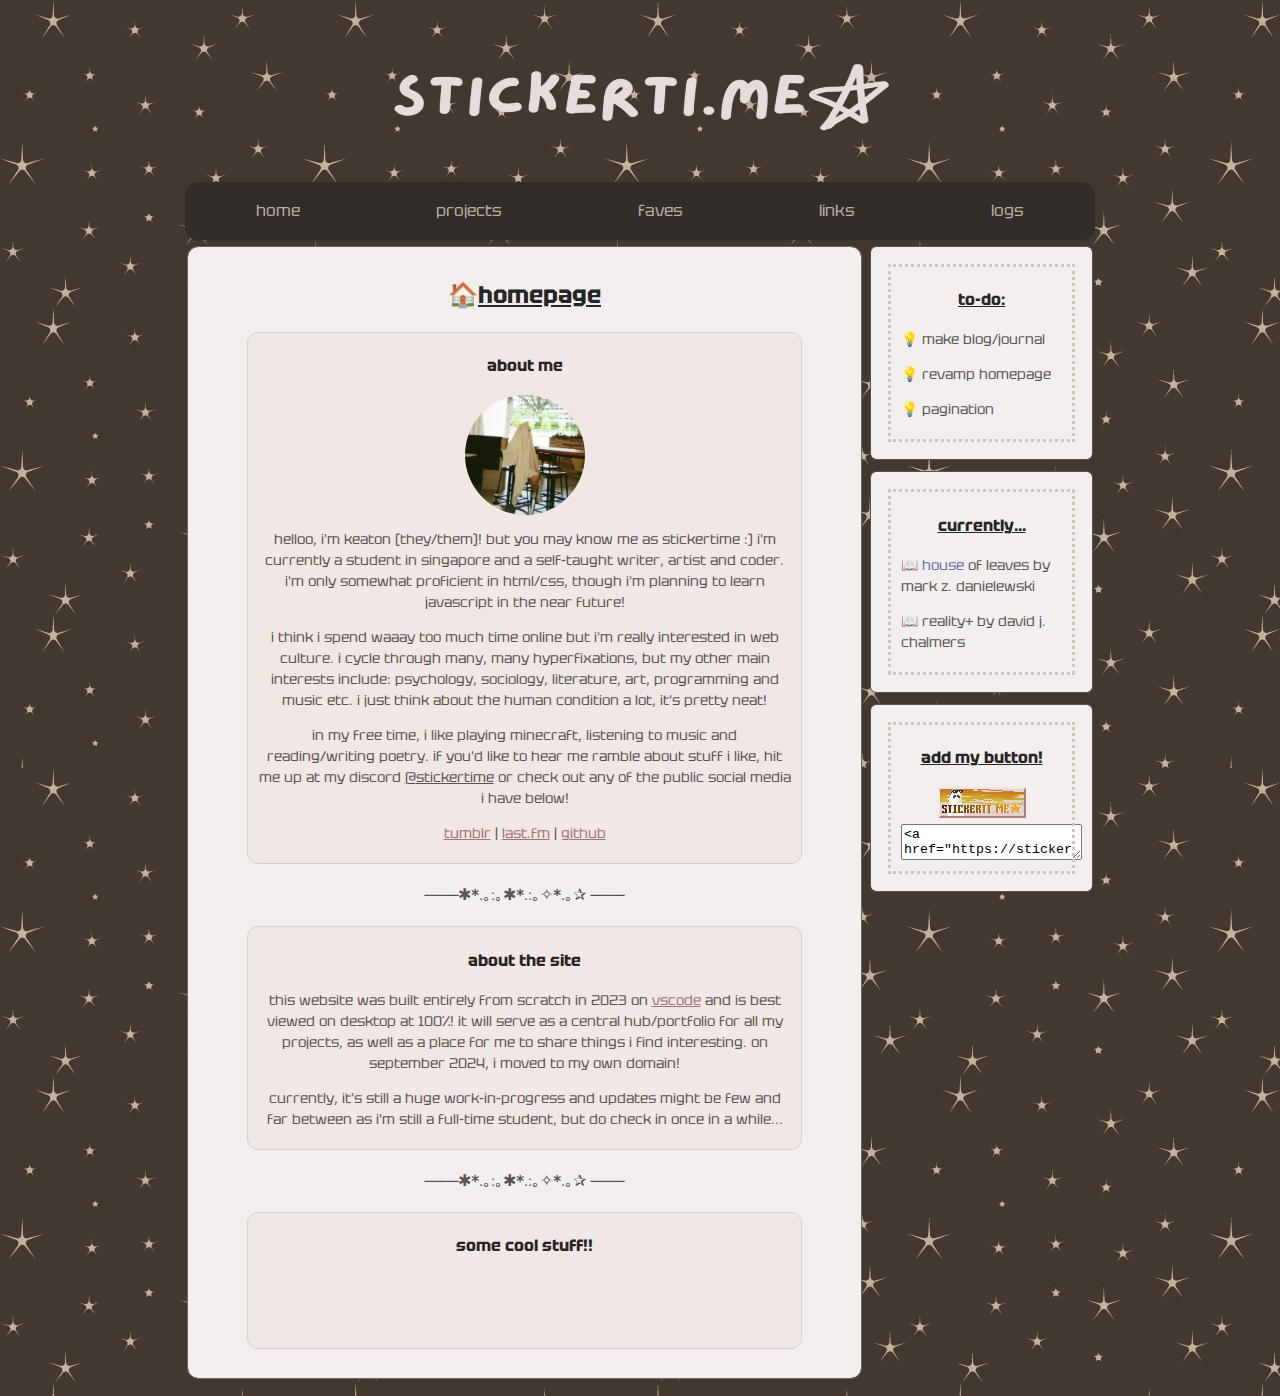
<file: index.html>
<!DOCTYPE html>
<html>
    
    <head>
        <meta charset="utf-8">
        <title>keaton's archives</title>
        <link rel="icon" type="image/x-icon" href="/images/favicon.png">
        <link rel="stylesheet" href="style.css" type="text/css" media="all">
    </head>
    <body>
     <div class="container">

      <div class="top"> 
        <img src="/images/stickertime (1).png" class="header">
        </div>

        <div class="navbar">
          <a href="/">home</a>
          <a href="projects.html">projects</a>
          <a href="faves.html">faves</a>
          <a href="links.html">links</a>
          <a href="log.html">logs</a>
        </div>
      <div class="content">
        <main class="sidebar_main">
          <h2>🏠<u>homepage</u></h2>
        <div class="contentbox">
          <h3>about me</h3>
          <img src="/images/ghost.jpg" class="avatar">
          <p>helloo, i'm keaton (they/them)! but you may know me as stickertime :) i'm currently a student in singapore and a self-taught writer, artist and coder. i'm only somewhat proficient in html/css, though i'm planning to learn javascript in the near future!</p>
          <p>i think i spend waaay too much time online but i'm really interested in web culture. i cycle through many, many hyperfixations, but my other main interests include: psychology, sociology, literature, art, programming and music etc. i just think about the human condition a lot, it's pretty neat!</p>
          <p>in my free time, i like playing minecraft, listening to music and reading/writing poetry. if you'd like to hear me ramble about stuff i like, hit me up at my discord <u>@stickertime</u> or check out any of the public social media i have below!</p>
          <p><a href="https://sticker-time.tumblr.com" target="_blank">tumblr</a> | <a href="https://www.last.fm/user/sticker_time" target="_blank">last.fm</a> | <a href="https://github.com/sticker-time" target="_blank">github</a> </p>
        </div>

        <p>───✱*.｡:｡✱*.:｡✧*.｡✰ ───</p>

        <div class="contentbox">
          <h3>about the site</h3>
          <p>this website was built entirely from scratch in 2023 on <a href="https://code.visualstudio.com/" target="_blank">vscode</a> and is best viewed on desktop at 100%! it will serve as a central hub/portfolio for all my projects, as well as a place for me to share things i find interesting. on september 2024, i moved to my own domain!</p>
          <p>currently, it's still a huge work-in-progress and updates might be few and far between as i'm still a full-time student, but do check in once in a while...</p>
         </div>

       <p>───✱*.｡:｡✱*.:｡✧*.｡✰ ───</p>

        <div class="contentbox">
         <h3> some cool stuff!!</h3>
         <p><iframe id="bucket-webring" style="width: 90%; height: 3rem; border: none;" src="https://webring.bucketfish.me/embed.html?name=stickertime"></iframe></p>
        </div>
        </main>

        

        <aside class="sidebar_sidebar">
          <div class="sidebar_sidebarbox">
            <div class="sidecontentbox">
              <h3><u>to-do:</u></h3>
  
               <p style="text-align: left;">💡 make blog/journal</p>
               <p style="text-align: left;">💡 revamp homepage</p>
               <p style="text-align: left;">💡 pagination</p>
              </div>
          </div>

          <div class="sidebar_sidebarbox">
            <div class="sidecontentbox">
              <h3><u>currently...</u></h3>
              <p style="text-align: left;">📖 <span style="color: #6570ae">house</span> of leaves by mark z. danielewski</p>
              <p style="text-align: left;">📖 reality+ by david j. chalmers</p>
             </div>
          </div>

          <div class="sidebar_sidebarbox">
            <div class="sidecontentbox">
              <h3><u>add my button!</u></h3>
              <a href="https://stickerti.me"><img src="images/button.png" alt="stickertime's button"/></a>
              <textarea readonly=""><a href="https://stickerti.me"><img src="https://stickerti.me/images/button.png" alt="stickertime's button"/></a></textarea>
             </div>
          </div>

        </aside>
      </div>

    </div>

    <!--<script data-goatcounter="https://stickertime.goatcounter.com/count"
        async src="//gc.zgo.at/count.js"></script>-->
    </body>
</html>
</file>
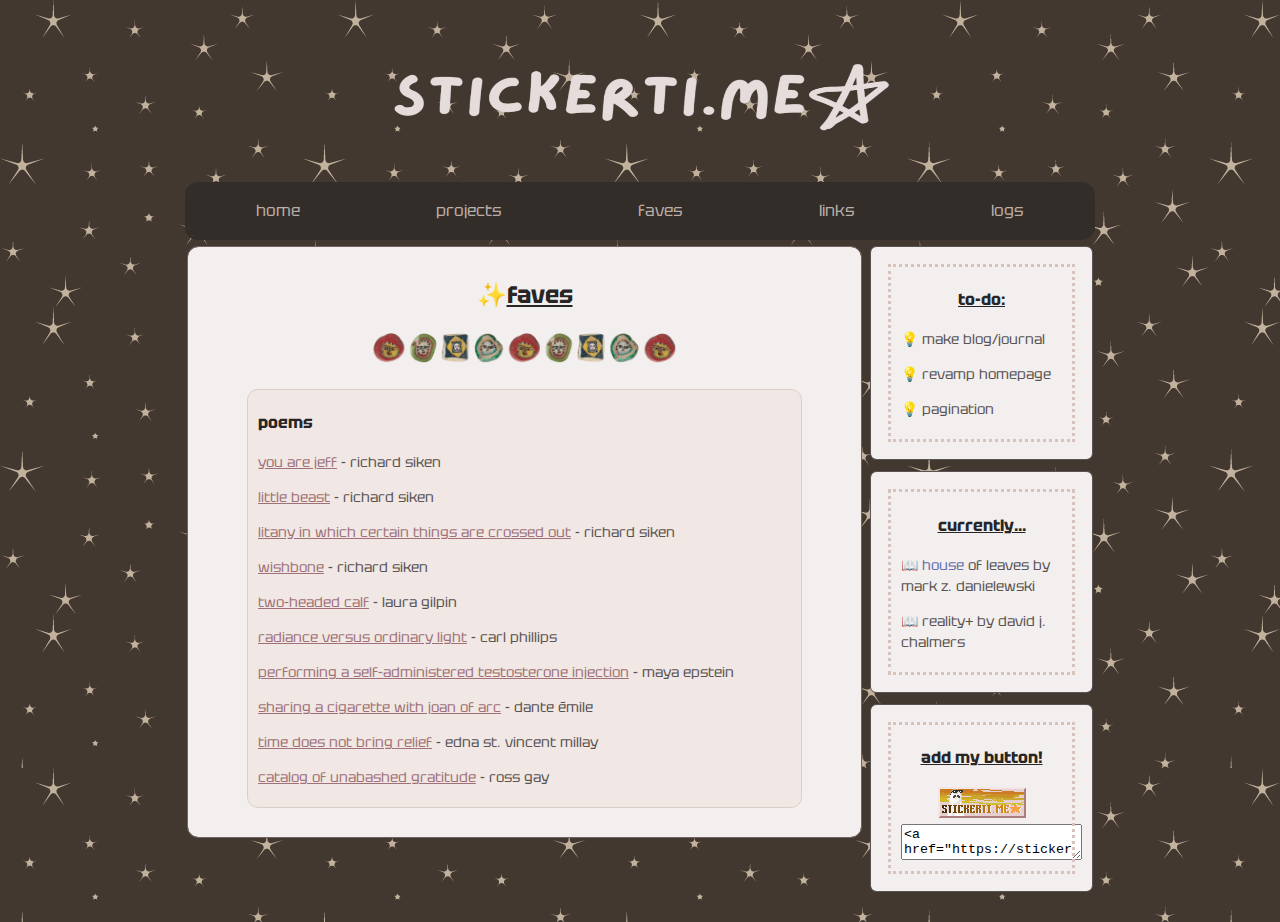
<file: faves.html>
<!DOCTYPE html>
<html>
    
    <head>
        <meta charset="utf-8">
        <title>keaton's archives</title>
        <link rel="icon" type="image/x-icon" href="/images/favicon.png">
        <link rel="stylesheet" href="style.css" type="text/css" media="all">
    </head>
    <body>
     <div class="container">
        
      <div class="top"> 
        <img src="/images/stickertime (1).png" class="header">
        </div>

        <div class="navbar">
          <a href="/">home</a>
          <a href="projects.html">projects</a>
          <a href="faves.html">faves</a>
          <a href="links.html">links</a>
          <a href="log.html">logs</a>
        </div>

  <div class="content">
  
    <main class="sidebar_main">
    <h2>✨<u>faves</u></h2>
    <img src="/images/tumblr_6bdad1a9925bc1266b14272b6effe249_85494a5f_640.png" style="height:30px;">

    <div class="logbox">
      <h3>poems</h3>
      <p><a href="https://www.best-poems.net/richard-siken/you-are-jeff.html" target="_blank">you are jeff</a> - richard siken</p>
      <p><a href="https://www.best-poems.net/richard-siken/little-beast.html" target="_blank">little beast</a> - richard siken</p>
      <p><a href="https://www.poetryfoundation.org/poems/48158/litany-in-which-certain-things-are-crossed-out" target="_blank">litany in which certain things are crossed out</a> - richard siken</p>
      <p><a href="https://www.poetry.com/poem/53530/wishbone" target="_blank">wishbone</a> - richard siken</p>
      <p><a href="https://www.best-poems.net/laura-gilpin/the-two-headed-calf.html" target="_blank">two-headed calf</a> - laura gilpin</p>
      <p><a href="https://www.poetryfoundation.org/poems/57125/radiance-versus-ordinary-light" target="_blank">radiance versus ordinary light</a> - carl phillips</p>
      <p><a href="https://thediagram.com/23_4/epstein.html"target="_blank">performing a self-administered testosterone injection</a> - maya epstein</p>
      <p><a href="https://orpheuslament.substack.com/p/sharing-a-cigarette-with-joan-of" target="_blank">sharing a cigarette with joan of arc</a> - dante émile</p>
      <p><a href="https://www.poetryfoundation.org/poems/46464/time-does-not-bring-relief-you-all-have-lied" target="_blank">time does not bring relief</a> - edna st. vincent millay</p>
      <p><a href="https://www.poetryfoundation.org/poems/58762/catalog-of-unabashed-gratitude" target="_blank">catalog of unabashed gratitude</a> - ross gay</p>
    </div>

  </main>
    
    <aside class="sidebar_sidebar">
      <div class="sidebar_sidebarbox">
        <div class="sidecontentbox">
          <h3><u>to-do:</u></h3>

           <p style="text-align: left;">💡 make blog/journal</p>
           <p style="text-align: left;">💡 revamp homepage</p>
           <p style="text-align: left;">💡 pagination</p>
          </div>
      </div>

      <div class="sidebar_sidebarbox">
        <div class="sidecontentbox">
          <h3><u>currently...</u></h3>
          <p style="text-align: left;">📖 <span style="color: #6570ae">house</span> of leaves by mark z. danielewski</p>
          <p style="text-align: left;">📖 reality+ by david j. chalmers</p>
         </div>
      </div>

      <div class="sidebar_sidebarbox">
        <div class="sidecontentbox">
          <h3><u>add my button!</u></h3>
          <a href="https://stickerti.me"><img src="images/button.png" alt="stickertime's button"/></a>
          <textarea readonly=""><a href="https://stickerti.me"><img src="https://stickerti.me/images/button.png" alt="stickertime's button"/></a></textarea>
         </div>
      </div>

    </aside>
    </div>

    </div>
    </body>
</html>
</file>
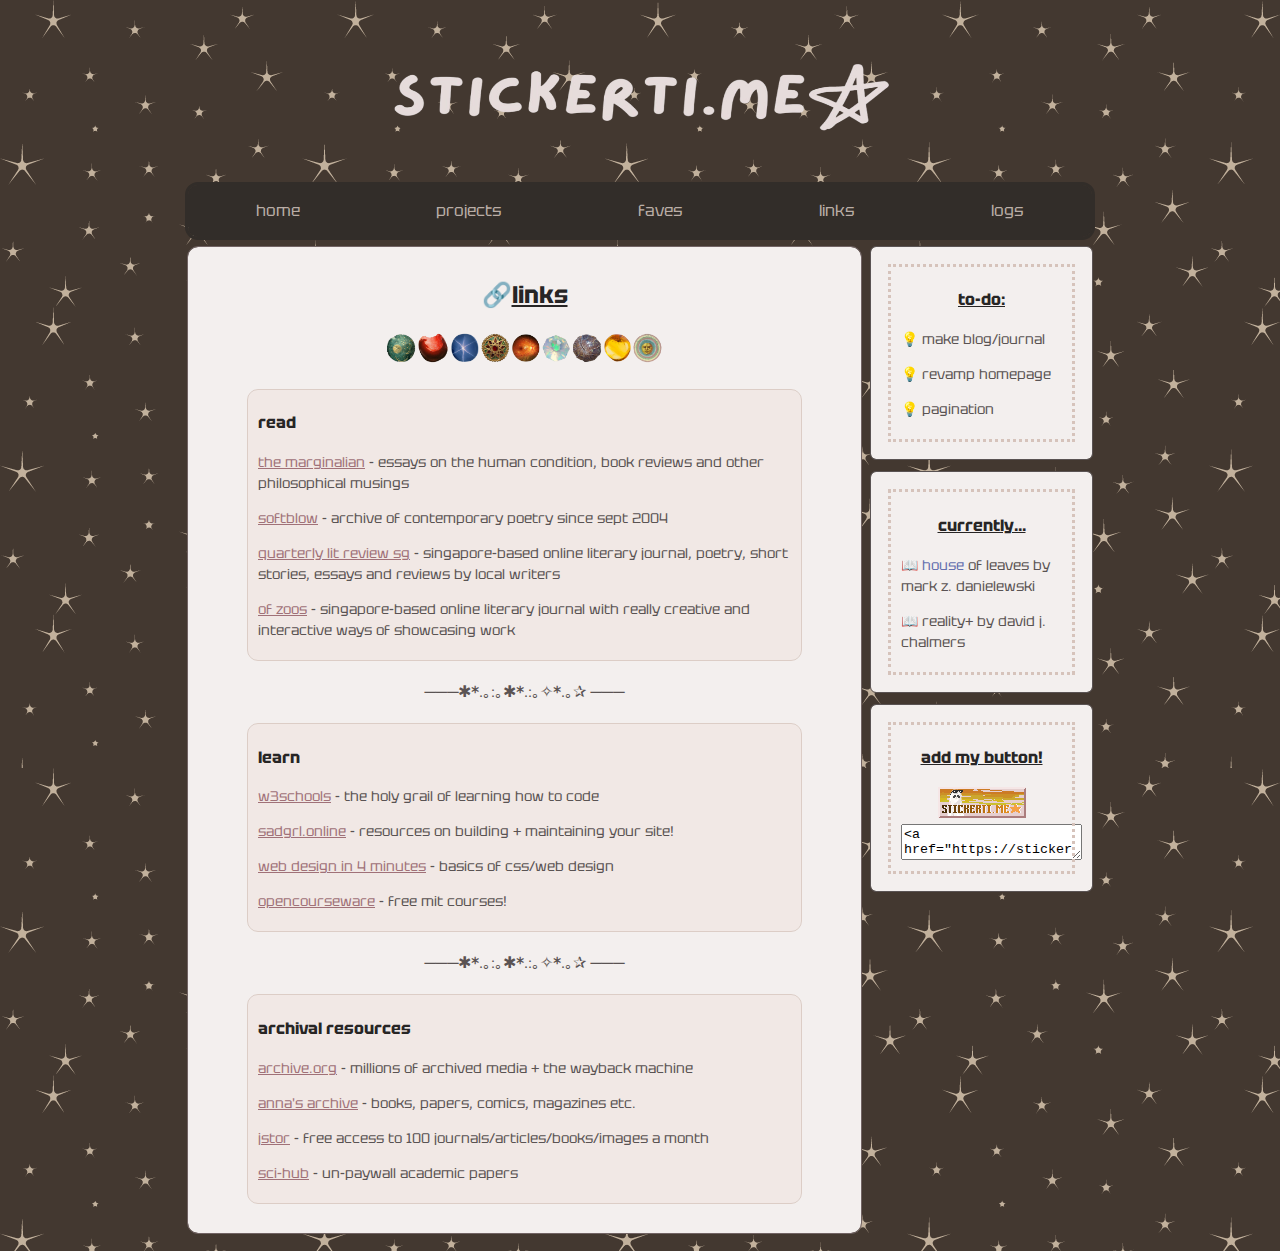
<file: links.html>
<!DOCTYPE html>
<html>
    
    <head>
        <meta charset="utf-8">
        <title>keaton's archives</title>
        <link rel="icon" type="image/x-icon" href="/images/favicon.png">
        <link rel="stylesheet" href="style.css" type="text/css" media="all">
    </head>
    <body>
     <div class="container">
        
      <div class="top"> 
        <img src="/images/stickertime (1).png" class="header">
        </div>

        <div class="navbar">
          <a href="/">home</a>
          <a href="projects.html">projects</a>
          <a href="faves.html">faves</a>
          <a href="links.html">links</a>
          <a href="log.html">logs</a>
        </div>

  <div class="content">
  
    <main class="sidebar_main">
    <h2>🔗<u>links</u></h2>
    <img src="/images/tumblr_e4e4818833d40573ec08981d37c72bf9_c63eadbe_2048.png"style="height:30px;">

<div class="logbox">
  <h3>read</h3>
  <p><a href="https://www.themarginalian.org/" target="_blank">the marginalian</a> - essays on the human condition, book reviews and other philosophical musings</p>
  <p><a href="http://www.softblow.org/" target="_blank">softblow</a> - archive of contemporary poetry since sept 2004</p>
  <p><a href="http://www.qlrs.com/default.asp" target="_blank">quarterly lit review sg</a> - singapore-based online literary journal, poetry, short stories, essays and reviews by local writers</p>
  <p><a href="https://ofzoos.com/index.htm" target="_blank">of zoos</a> - singapore-based online literary journal with really creative and interactive ways of showcasing work</p>
</div>

<p>───✱*.｡:｡✱*.:｡✧*.｡✰ ───</p>

<div class="logbox">
  <h3>learn</h3>
  <p><a href="https://www.w3schools.com/html/default.asp" target="_blank">w3schools</a> - the holy grail of learning how to code</p>
  <p><a href="https://goblin-heart.net/sadgrl/webmastery/webmaster-links" target="_blank">sadgrl.online</a> - resources on building + maintaining your site!</p>
  <p><a href="https://jgthms.com/web-design-in-4-minutes/#share" target="_blank">web design in 4 minutes</a>  - basics of css/web design</p>
  <p><a href="https://ocw.mit.edu/search/" target="_blank">opencourseware</a> - free mit courses!</p>
</div>

<p>───✱*.｡:｡✱*.:｡✧*.｡✰ ───</p>

<div class="logbox">
  <h3>archival resources</h3>
  <p><a href="https://archive.org/" target="_blank">archive.org</a> - millions of archived media + the wayback machine</p>
  <p><a href="https://annas-archive.org/" target="_blank">anna's archive</a> - books, papers, comics, magazines etc.</p>
  <p><a href="https://www.jstor.org/" target="_blank">jstor</a> - free access to 100 journals/articles/books/images a month</p>
  <p><a href="https://www.sci-hub.st/" target="_blank">sci-hub</a> - un-paywall academic papers</p>
</div>

  </main>
    
    <aside class="sidebar_sidebar">
      <div class="sidebar_sidebarbox">
        <div class="sidecontentbox">
          <h3><u>to-do:</u></h3>

           <p style="text-align: left;">💡 make blog/journal</p>
           <p style="text-align: left;">💡 revamp homepage</p>
           <p style="text-align: left;">💡 pagination</p>
          </div>
      </div>

      <div class="sidebar_sidebarbox">
        <div class="sidecontentbox">
          <h3><u>currently...</u></h3>
          <p style="text-align: left;">📖 <span style="color: #6570ae">house</span> of leaves by mark z. danielewski</p>
          <p style="text-align: left;">📖 reality+ by david j. chalmers</p>
         </div>
      </div>

      <div class="sidebar_sidebarbox">
        <div class="sidecontentbox">
          <h3><u>add my button!</u></h3>
          <a href="https://stickerti.me"><img src="images/button.png" alt="stickertime's button"/></a>
          <textarea readonly=""><a href="https://stickerti.me"><img src="https://stickerti.me/images/button.png" alt="stickertime's button"/></a></textarea>
         </div>
      </div>

    </aside>
    </div>

    </div>
    </body>
</html>
</file>
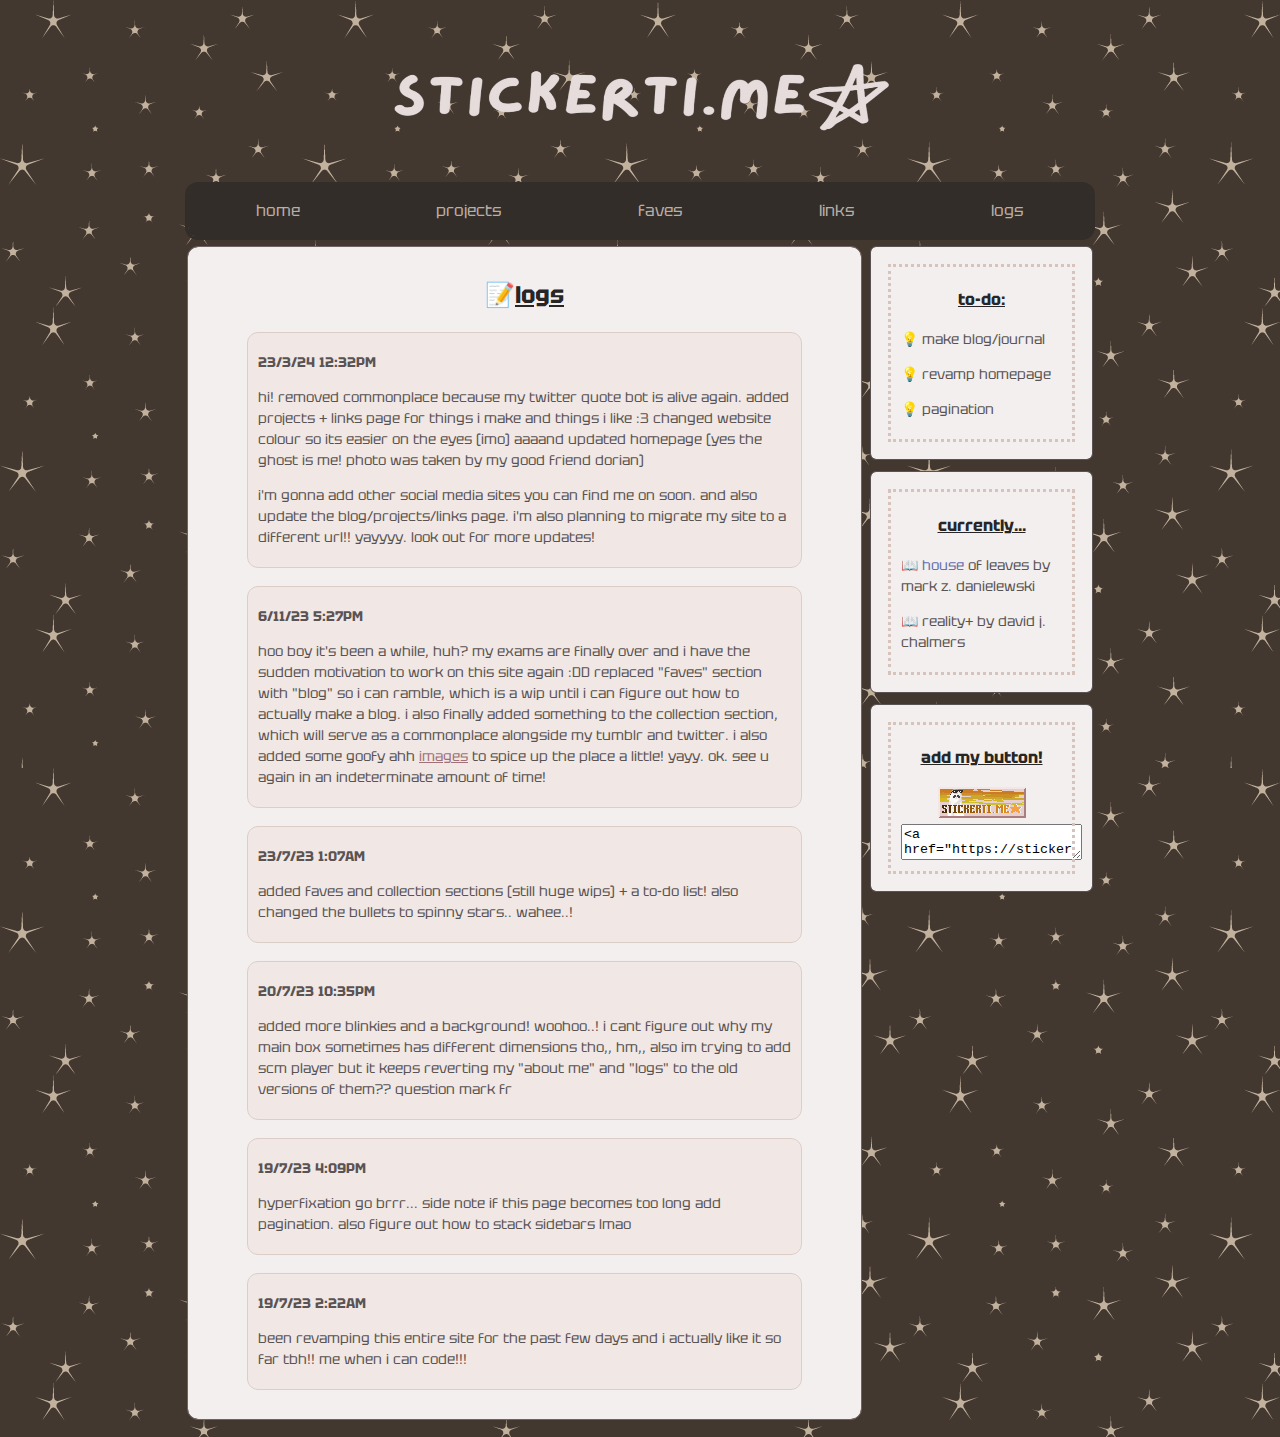
<file: log.html>
<!DOCTYPE html>
<html>
    
    <head>
        <meta charset="utf-8">
        <title>keaton's archives</title>
        <link rel="icon" type="image/x-icon" href="/images/favicon.png">
        <link rel="stylesheet" href="style.css" type="text/css" media="all">
    </head>
    <body>
     <div class="container">
        
      <div class="top"> 
        <img src="/images/stickertime (1).png" class="header">
        </div>

        <div class="navbar">
          <a href="/">home</a>
          <a href="projects.html">projects</a>
          <a href="faves.html">faves</a>
          <a href="links.html">links</a>
          <a href="log.html">logs</a>
        </div>

  <div class="content">
  
    <main class="sidebar_main">
    <h2>📝<u>logs</u></h2>

    <div class="logbox">
      <p><b>23/3/24 12:32PM</b></p>
      <p>hi! removed commonplace because my twitter quote bot is alive again. added projects + links page for things i make and things i like :3 changed website colour so its easier on the eyes (imo) aaaand updated homepage (yes the ghost is me! photo was taken by my good friend dorian)</p>
      <p>i'm gonna add other social media sites you can find me on soon. and also update the blog/projects/links page. i'm also planning to migrate my site to a different url!! yayyyy. look out for more updates!</p>
    </div>
    
    <div class="logbox">
      <p><b>6/11/23 5:27PM</b></p>
      <p>hoo boy it's been a while, huh? my exams are finally over and i have the sudden motivation to work on this site again :DD replaced "faves" section with "blog" so i can ramble, which is a wip until i can figure out how to actually make a blog. i also finally added something to the collection section, which will serve as a commonplace alongside my tumblr and twitter. i also added some goofy ahh <a href="https://www.tumblr.com/snailspng/727675505887838208" target="_blank">images</a> to spice up the place a little! yayy. ok. see u again in an indeterminate amount of time!</p>
    </div>

    <div class="logbox">
      <p><b>23/7/23 1:07AM</b></p>
      <p>added faves and collection sections (still huge wips) + a to-do list! also changed the bullets to spinny stars.. wahee..!</p>
    </div>

    <div class="logbox">
      <p><b>20/7/23 10:35PM</b></p>
      <p>added more blinkies and a background! woohoo..! i cant figure out why my main box sometimes has different dimensions tho,, hm,, also im trying to add scm player but it keeps reverting my "about me" and "logs" to the old versions of them?? question mark fr</p>
    </div>

    <div class="logbox">
      <p><b>19/7/23 4:09PM</b></p>
      <p>hyperfixation go brrr... side note if this page becomes too long add pagination. also figure out how to stack sidebars lmao</p>
    </div>

      <div class="logbox">
        <p><b>19/7/23 2:22AM</b></p>
        <p>been revamping this entire site for the past few days and i actually like it so far tbh!! me when i can code!!!</p>
      </div>

  </main>
    
    <aside class="sidebar_sidebar">
      <div class="sidebar_sidebarbox">
        <div class="sidecontentbox">
          <h3><u>to-do:</u></h3>

           <p style="text-align: left;">💡 make blog/journal</p>
           <p style="text-align: left;">💡 revamp homepage</p>
           <p style="text-align: left;">💡 pagination</p>
          </div>
      </div>

      <div class="sidebar_sidebarbox">
        <div class="sidecontentbox">
          <h3><u>currently...</u></h3>
          <p style="text-align: left;">📖 <span style="color: #6570ae">house</span> of leaves by mark z. danielewski</p>
          <p style="text-align: left;">📖 reality+ by david j. chalmers</p>
         </div>
      </div>

      <div class="sidebar_sidebarbox">
        <div class="sidecontentbox">
          <h3><u>add my button!</u></h3>
          <a href="https://stickerti.me"><img src="images/button.png" alt="stickertime's button"/></a>
          <textarea readonly=""><a href="https://stickerti.me"><img src="https://stickerti.me/images/button.png" alt="stickertime's button"/></a></textarea>
         </div>
      </div>

    </div>
    </body>
</html>
</file>
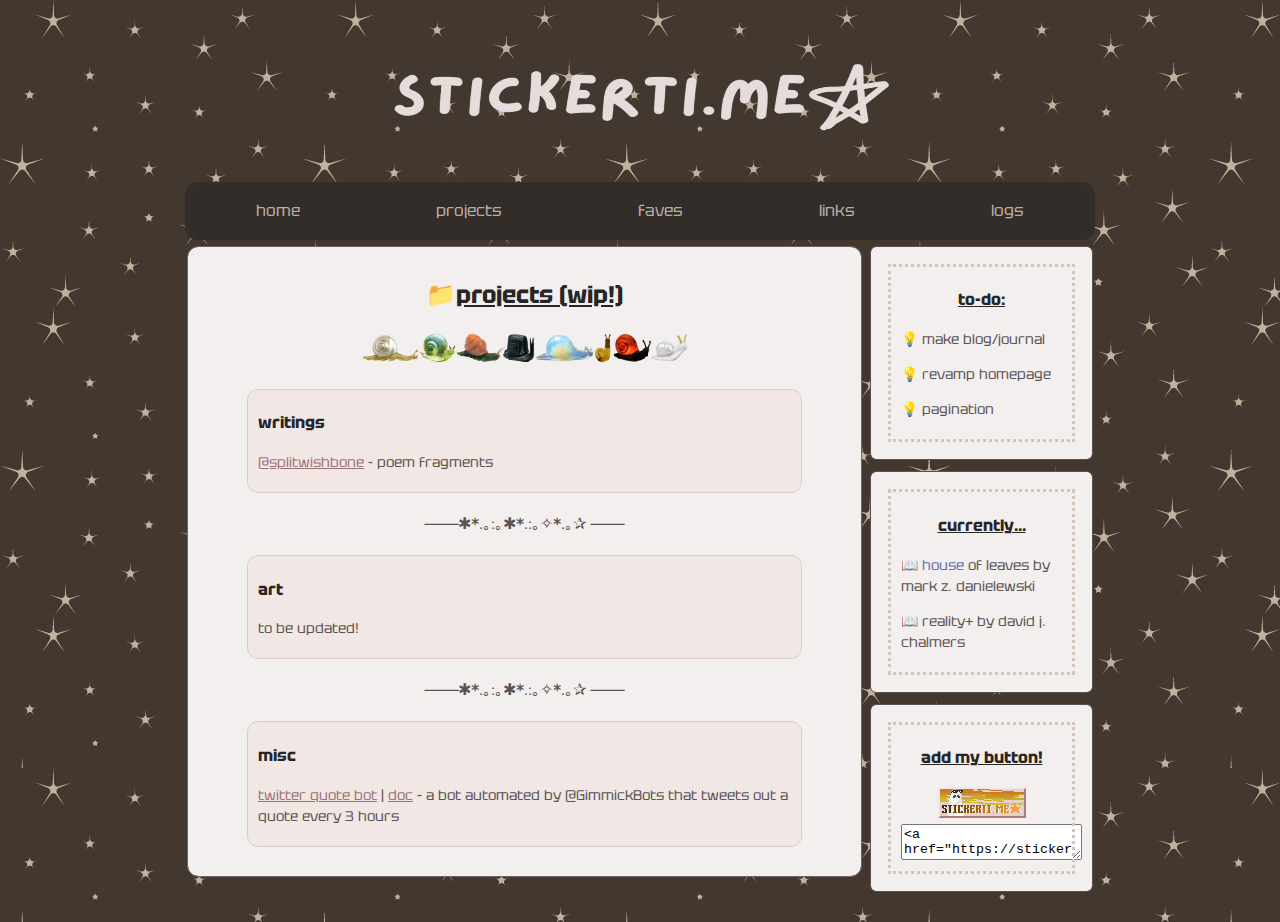
<file: projects.html>
<!DOCTYPE html>
<html>
    
    <head>
        <meta charset="utf-8">
        <title>keaton's archives</title>
        <link rel="icon" type="image/x-icon" href="/images/favicon.png">
        <link rel="stylesheet" href="style.css" type="text/css" media="all">
    </head>
    <body>
     <div class="container">

      <div class="top"> 
        <img src="/images/stickertime (1).png" class="header">
        </div>

        <div class="navbar">
          <a href="/">home</a>
          <a href="projects.html">projects</a>
          <a href="faves.html">faves</a>
          <a href="links.html">links</a>
          <a href="log.html">logs</a>
        </div>

  <div class="content">
  
    <main class="sidebar_main">
    <h2>📁<u>projects (wip!)</u></h2>
    <img src="/images/tumblr_056f077d21b9a9a31351f88f775db5b5_fdb1d842_2048.png"style="height:30px;">
    <div class="logbox">
      <h3>writings</h3>
      <p><a href="https://splitwishbone.tumblr.com/" target="_blank">@splitwishbone</a> - poem fragments</p>
    </div>

    <p>───✱*.｡:｡✱*.:｡✧*.｡✰ ───</p>

    <div class="logbox">
      <h3>art</h3>
      <p>to be updated!</p>
    </div>

    <p>───✱*.｡:｡✱*.:｡✧*.｡✰ ───</p>

    <div class="logbox">
      <h3>misc</h3>
      <p><a href="https://twitter.com/keatonquotebot" target="_blank">twitter quote bot</a> | <a href="https://docs.google.com/document/d/18pw050OMbTdqekqS5FkQK_VJz98RVN12mix9RSn0FPc/edit?usp=sharing" target="_blank">doc</a> - a bot automated by @GimmickBots that tweets out a quote every 3 hours</p>
    </div>


  </main>
    
    <aside class="sidebar_sidebar">
      <div class="sidebar_sidebarbox">
        <div class="sidecontentbox">
          <h3><u>to-do:</u></h3>

           <p style="text-align: left;">💡 make blog/journal</p>
           <p style="text-align: left;">💡 revamp homepage</p>
           <p style="text-align: left;">💡 pagination</p>
          </div>
      </div>

      <div class="sidebar_sidebarbox">
        <div class="sidecontentbox">
          <h3><u>currently...</u></h3>
          <p style="text-align: left;">📖 <span style="color: #6570ae">house</span> of leaves by mark z. danielewski</p>
          <p style="text-align: left;">📖 reality+ by david j. chalmers</p>
         </div>
      </div>

      <div class="sidebar_sidebarbox">
        <div class="sidecontentbox">
          <h3><u>add my button!</u></h3>
          <a href="https://stickerti.me"><img src="images/button.png" alt="stickertime's button"/></a>
          <textarea readonly=""><a href="https://stickerti.me"><img src="https://stickerti.me/images/button.png" alt="stickertime's button"/></a></textarea>
         </div>
      </div>

    </aside>
    </div>

    </div>
    </body>
</html>
</file>
<file: style.css>
@import url('https://fonts.googleapis.com/css2?family=Tektur:wght@400;500;600;700;800;900&display=swap');

body {
  line-height: 1.5;
  font-family: 'Tektur','cursive';
  background-image: url('images/bg.png');
  background-color: #433830;
  color: #5A5353;
  text-align: center;
  margin-right: 10vw;
  margin-left: 10vw;   
}

h1 {
  color: #e7dcdc;
}

h2 {
  color: #272525;
}

h3 {
  color: #272525;
}

a{
    color:#A07178
}

a:hover {
    color:#c9949c;
}

.container {
  overflow: hidden;
  padding: 10px 60px;
}

ul {
  overflow: hidden;
  text-align: left;
}

.top {
  padding: 10px 10px;
  overflow: hidden;
  position: relative;
  text-align: centre;
  color: white;
}

.headertext {
  position: absolute;
  top: 50%;
  left: 50%;
  transform: translate(-50%, -50%);
}

.navbar {
  margin-bottom: 10px ;
  overflow: hidden;
  display: flex;
  justify-content: space-around;
  align-items: center;
  background-color: #322d29;
  outline: #322d29 solid 3px;
  border-radius: 10px;
}

.navbar a {
  float: left;
  display: block;
  color: #baada6;
  text-align: center;
  padding: 14px 16px;
  text-decoration: none;
}

.navbar a:hover {
  background-color: #635851;
  color: #a88e7c;
  text-decoration: underline;
}

.marquee {
  margin-bottom: 10px ;
  overflow: hidden;
  display: flex;
  justify-content: space-around;
  align-items: center;
  border-radius: 5px;
  background-color: #f3efee;
  outline: #716363 solid 1px;
}

.content {
  display: flex;
}

.sidebar_main {
  flex: 1;
  background-color: #f3efee;
  padding: 10px;
  margin-right: 5px;
  font-size: 16px;
  outline: #716363 solid 1px;
  border-radius: 10px;
  height: fit-content;
}

.sidebar_sidebar {
  display: inline-block;
  width: 25%;
}

.sidebar_sidebarbox {
 overflow: auto;
  background-color: #f3efee;
  padding: 10px 10px 10px 10px; 
  margin-left: 5px;
  margin-bottom: 13px;
  font-size: 16px;
  outline: #5A5353 solid 1px;
  border-radius: 5px;
}

.contentbox,.logbox {
  background-color: #f1e8e5;
  padding: 5px 10px 5px 10px;
  margin: 20px 50px;
  font-size: 14px;
  outline: #dccdc6 solid 1.5px;
  border-radius: 10px;
}

.contentbox {
  text-align: center
}

.logbox {
  text-align: left;
}
.blogbox{
  padding: 5px 10px 5px 10px;
  margin: 10px 20px 20px 20px;
  text-align: left;
  line-height: 10px;
}

.sidecontentbox {
  padding: 5px 10px 5px 10px;
  margin: 10px 10px;
  font-size: 14px;
  outline: #d6c3bb dotted 3px;
}

hr.dashed {
  border-top: 2px dashed #272525;
}

.avatar {
  width: 120px;
  height: 120px;
  vertical-align: middle;
  border-radius: 50%;
}

.header {
  width: 500px;
  height: 140px;
}
</file>
